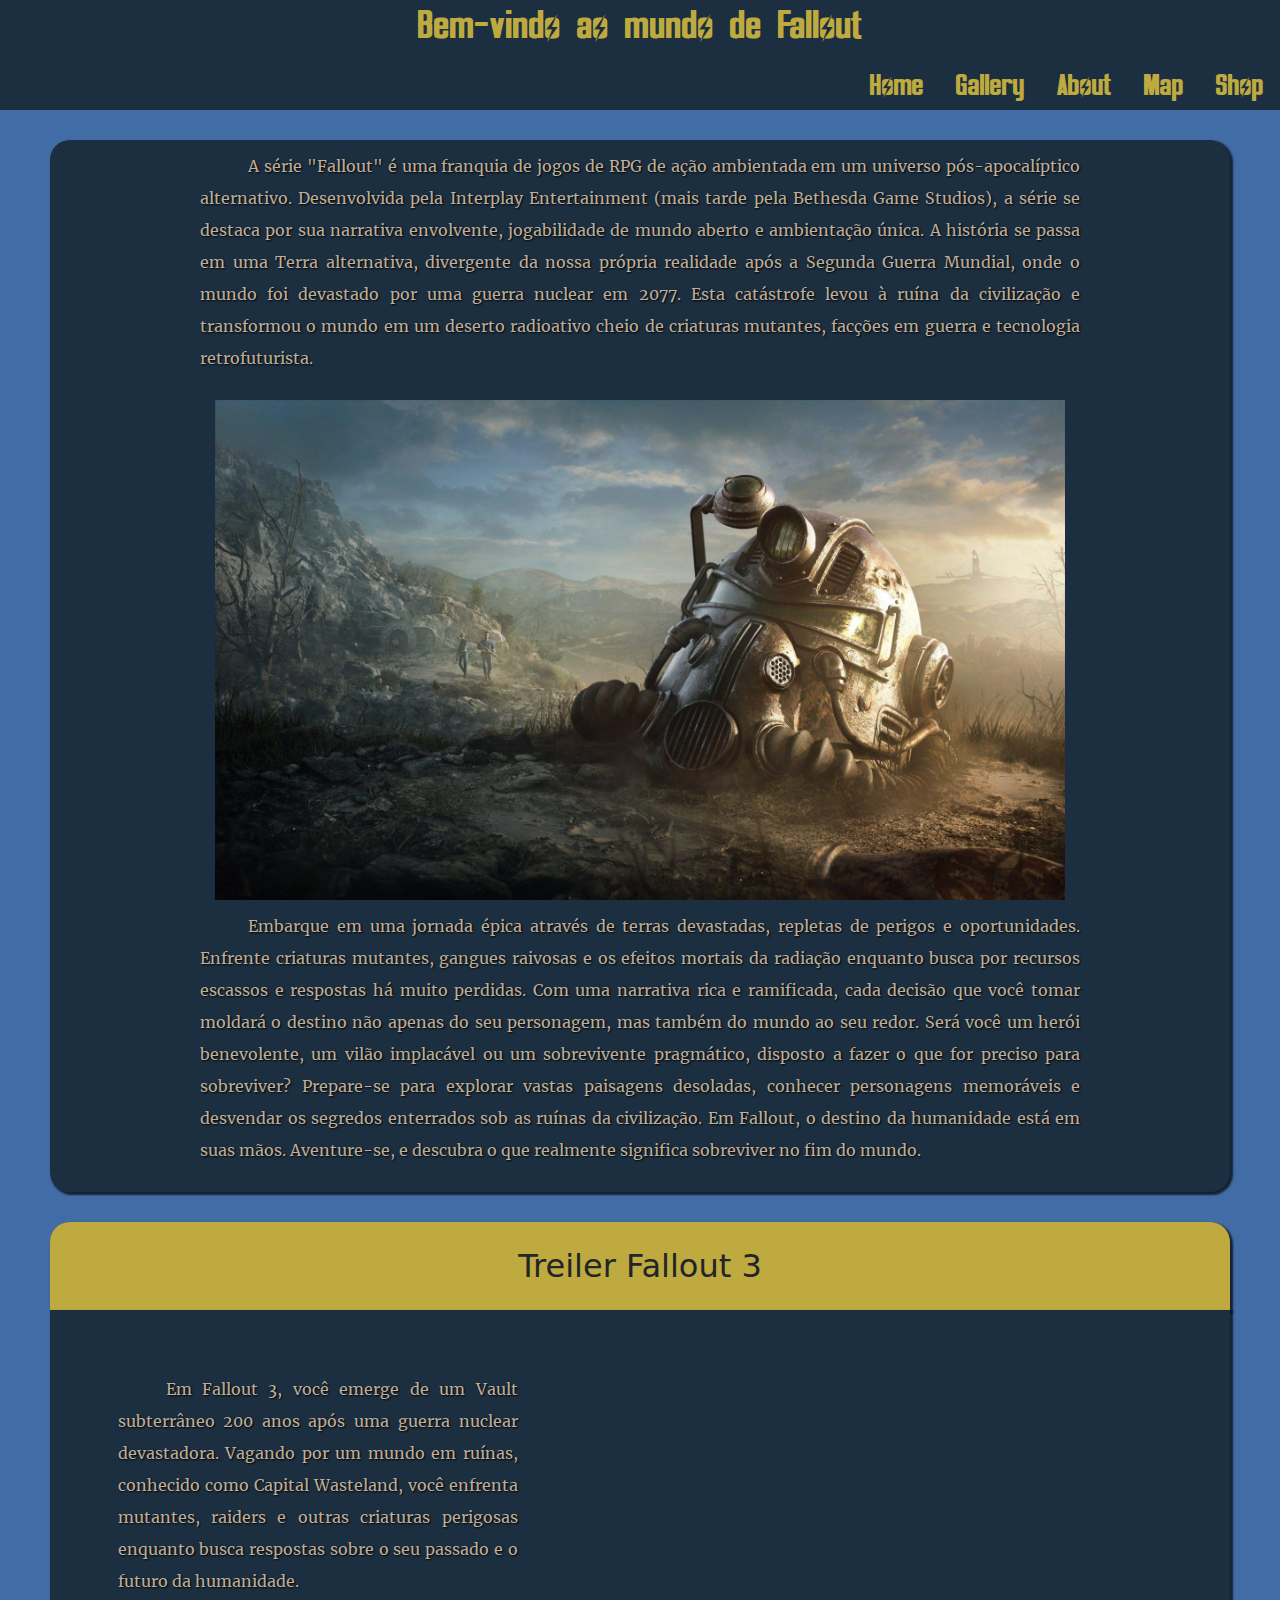
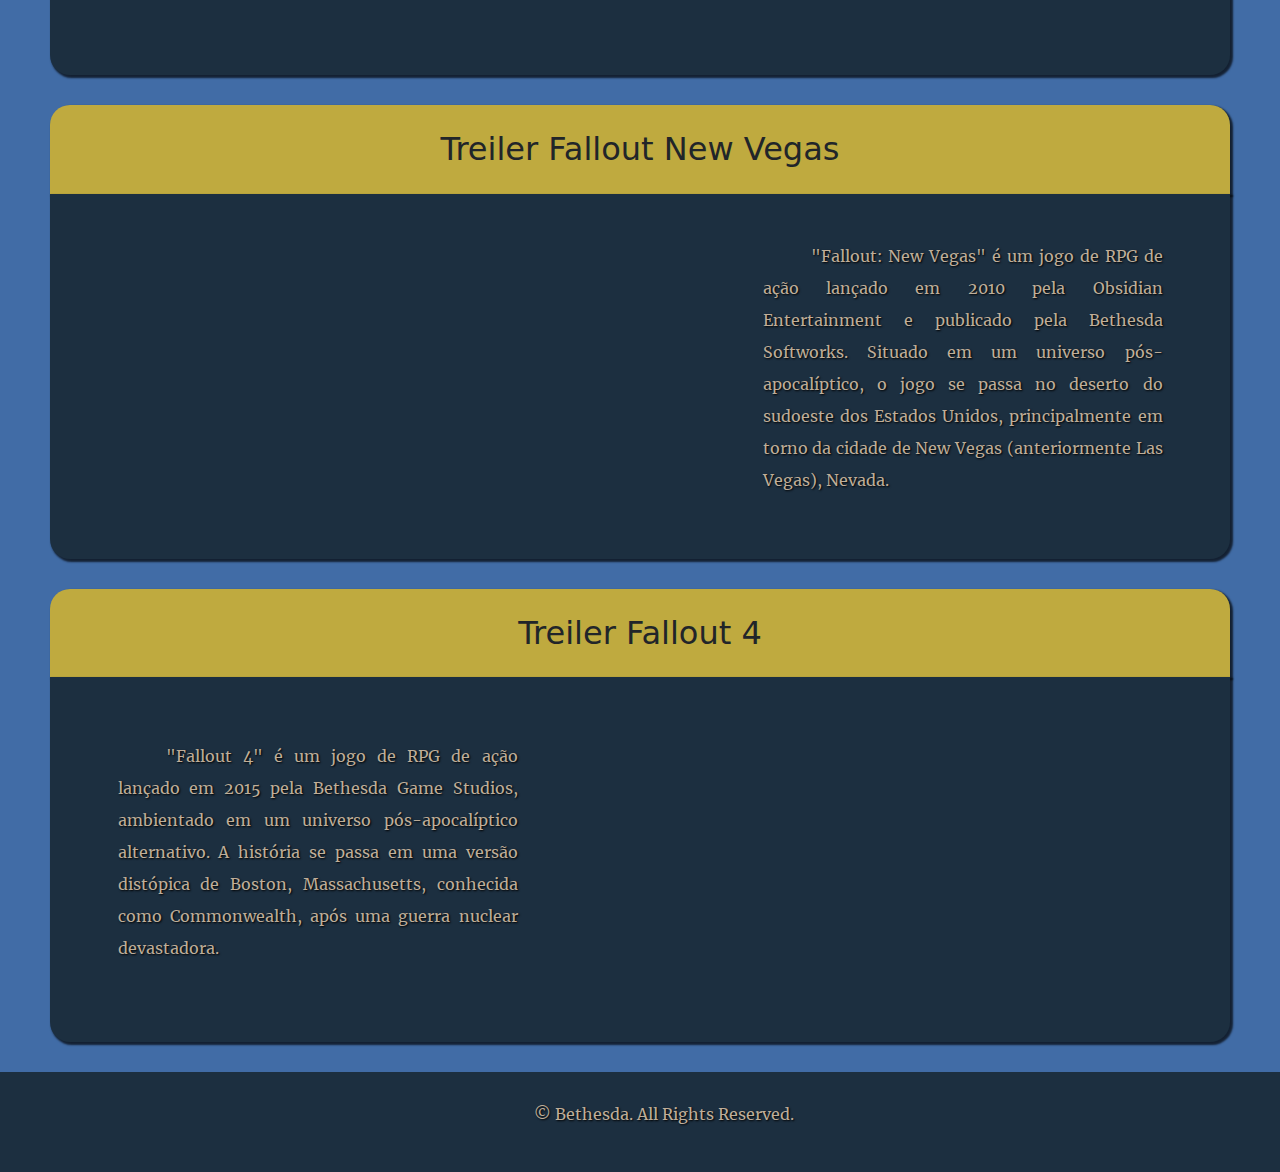
<file: index.html>
<!DOCTYPE html>
<html>
  <head>
    <meta charset="utf-8" />
    <meta http-equiv="X-UA-Compatible" content="IE=edge" />
    <title>Fallout</title>
    <meta name="viewport" content="width=device-width, initial-scale=1" />
    <link rel="stylesheet" href="style/main.css" />
    <link rel="stylesheet" href="bootstrap-5.3.3-dist/css/bootstrap.min.css" />
    <link rel="stylesheet" href="style/style-index.css" />
    <link rel="icon" href="icons/fallout-icon.ico" />
  </head>
  <body>
    <header>
      <h1>Bem-vindo ao mundo de Fallout</h1>

      <nav class="nav-menu">
        <ul class="nav justify">
          <li class="nav-item">
            <a class="nav-link" href="index.html">Home</a>
          </li>
          <li class="nav-item">
            <a class="nav-link" href="gallery.html">Gallery</a>
          </li>
          <li class="nav-item">
            <a class="nav-link" href="about.html">About</a>
          </li>
          <li class="nav-item">
            <a class="nav-link" href="map.html">Map</a>
          </li>
          <li class="nav-item">
            <a class="nav-link" href="shop.html">Shop</a>
          </li>
        </ul>
      </nav>
    </header>

    <main>
      <article class="index-article">
        <p class="para-article">
          A série "Fallout" é uma franquia de jogos de RPG de ação ambientada em um universo pós-apocalíptico alternativo. Desenvolvida pela Interplay Entertainment (mais tarde pela Bethesda Game Studios), a série se destaca por sua narrativa envolvente, jogabilidade de mundo aberto e ambientação única.
          A história se passa em uma Terra alternativa, divergente da nossa própria realidade após a Segunda Guerra Mundial, onde o mundo foi devastado por uma guerra nuclear em 2077. Esta catástrofe levou à ruína da civilização e transformou o mundo em um deserto radioativo cheio de criaturas mutantes, facções em guerra e tecnologia retrofuturista.
        </p>

        <img src="images/fallout-index.jpg" class="img-index" alt="" />

        <p class="para-article">
          Embarque em uma jornada épica através de terras devastadas, repletas
          de perigos e oportunidades. Enfrente criaturas mutantes, gangues
          raivosas e os efeitos mortais da radiação enquanto busca por recursos
          escassos e respostas há muito perdidas. Com uma narrativa rica e
          ramificada, cada decisão que você tomar moldará o destino não apenas
          do seu personagem, mas também do mundo ao seu redor. Será você um
          herói benevolente, um vilão implacável ou um sobrevivente pragmático,
          disposto a fazer o que for preciso para sobreviver? Prepare-se para
          explorar vastas paisagens desoladas, conhecer personagens memoráveis e
          desvendar os segredos enterrados sob as ruínas da civilização. Em
          Fallout, o destino da humanidade está em suas mãos. Aventure-se, e
          descubra o que realmente significa sobreviver no fim do mundo.
        </p>
      </article>

      <h2 class="title-treiler">Treiler Fallout 3</h2>
      <section class="treiler-sec" id="fallout-3">
        <div class="para-fallout">
          <p>
            Em Fallout 3, você emerge de um Vault subterrâneo 200 anos após uma
            guerra nuclear devastadora. Vagando por um mundo em ruínas,
            conhecido como Capital Wasteland, você enfrenta mutantes, raiders e
            outras criaturas perigosas enquanto busca respostas sobre o seu
            passado e o futuro da humanidade.
          </p>
        </div>
        <iframe
          width="560"
          height="315"
          src="https://www.youtube.com/embed/iYZpR51XgW0?si=xz0LoCVzDp6zKu98"
          title="YouTube video player"
          frameborder="0"
          allow="accelerometer; autoplay; clipboard-write; encrypted-media; gyroscope; picture-in-picture; web-share"
          allowfullscreen
        ></iframe>
      </section>

      <h2 class="title-treiler">Treiler Fallout New Vegas</h2>
      <section class="treiler-sec" id="fallout-nv">
        <div class="para-fallout">
          <p>
            "Fallout: New Vegas" é um jogo de RPG de ação lançado em 2010 pela
            Obsidian Entertainment e publicado pela Bethesda Softworks. Situado
            em um universo pós-apocalíptico, o jogo se passa no deserto do
            sudoeste dos Estados Unidos, principalmente em torno da cidade de
            New Vegas (anteriormente Las Vegas), Nevada.
          </p>
        </div>
        <iframe
          width="560"
          height="315"
          src="https://www.youtube.com/embed/l-x-1fm2cq8?si=TsIJXC6s5GSeAvdU"
          title="YouTube video player"
          frameborder="0"
          allow="accelerometer; autoplay; clipboard-write; encrypted-media; gyroscope; picture-in-picture; web-share"
          allowfullscreen
        ></iframe>
      </section>

      <h2 class="title-treiler">Treiler Fallout 4</h2>
      <section class="treiler-sec" id="fallout-4">
        <div class="para-fallout">
          <p>
            "Fallout 4" é um jogo de RPG de ação lançado em 2015 pela Bethesda
            Game Studios, ambientado em um universo pós-apocalíptico
            alternativo. A história se passa em uma versão distópica de Boston,
            Massachusetts, conhecida como Commonwealth, após uma guerra nuclear
            devastadora.
          </p>
        </div>
        <iframe
          width="560"
          height="315"
          src="https://www.youtube.com/embed/XW7Of3g2JME?si=xsK2akORAba-xIen"
          title="YouTube video player"
          frameborder="0"
          allow="accelerometer; autoplay; clipboard-write; encrypted-media; gyroscope; picture-in-picture; web-share"
          allowfullscreen
        ></iframe>
      </section>
    </main>

    <footer>
      <p>© Bethesda. All Rights Reserved.</p>
    </footer>

  </body>
</html>
</file>
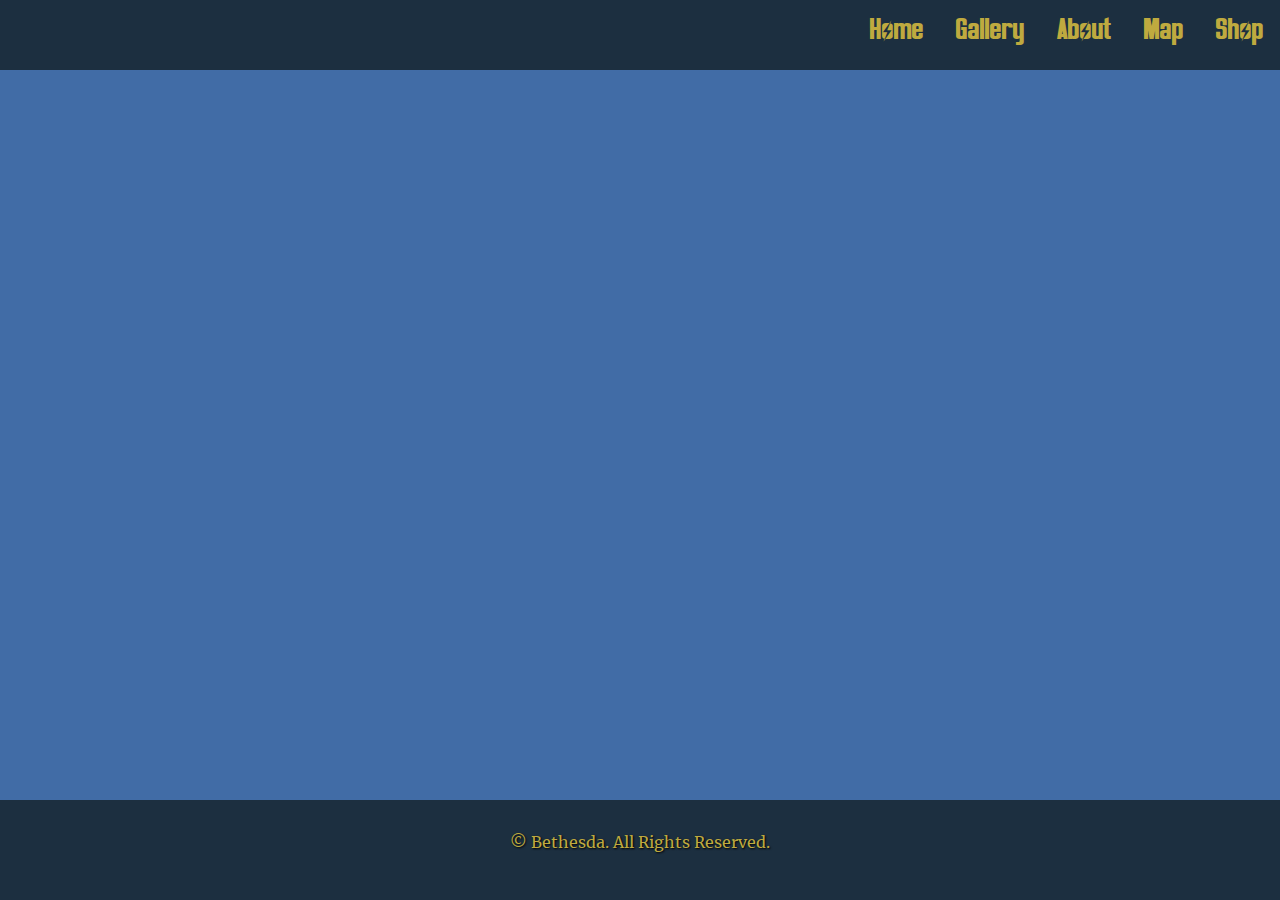
<file: map.html>
<!DOCTYPE html>
<html>
  <head>
    <meta charset="utf-8" />
    <meta http-equiv="X-UA-Compatible" content="IE=edge" />
    <title>Fallout</title>
    <meta name="viewport" content="width=device-width, initial-scale=1" />
    <link
      rel="stylesheet"
      type="text/css"
      media="screen"
      href="style/main.css"
    />
    <link rel="stylesheet" href="bootstrap-5.3.3-dist/css/bootstrap.min.css" />
    <link rel="icon" href="icons/fallout-icon.ico" />
  </head>
  <body>
    <header style="height: 70px;">
      <nav class="nav-menu">
        <ul class="nav justify-content-end">
          <li class="nav-item">
            <a class="nav-link" href="index.html">Home</a>
          </li>
          <li class="nav-item">
            <a class="nav-link" href="gallery.html">Gallery</a>
          </li>
          <li class="nav-item">
            <a class="nav-link" href="about.html">About</a>
          </li>
          <li class="nav-item">
            <a class="nav-link" href="map.html">Map</a>
          </li>
          <li class="nav-item">
            <a class="nav-link" href="shop.html">Shop</a>
          </li>
        </ul>
      </nav>

      <div class="slider"></div>
    </header>

    <main>
      <iframe
        src="https://fallout4map.com/far-harbor?embed=light"
        height="600px"
        style="position: relative; width: 100%"
      ></iframe>
    </main>

    <footer>
      <p>© Bethesda. All Rights Reserved.</p>
    </footer>

  </body>
</html>
</file>
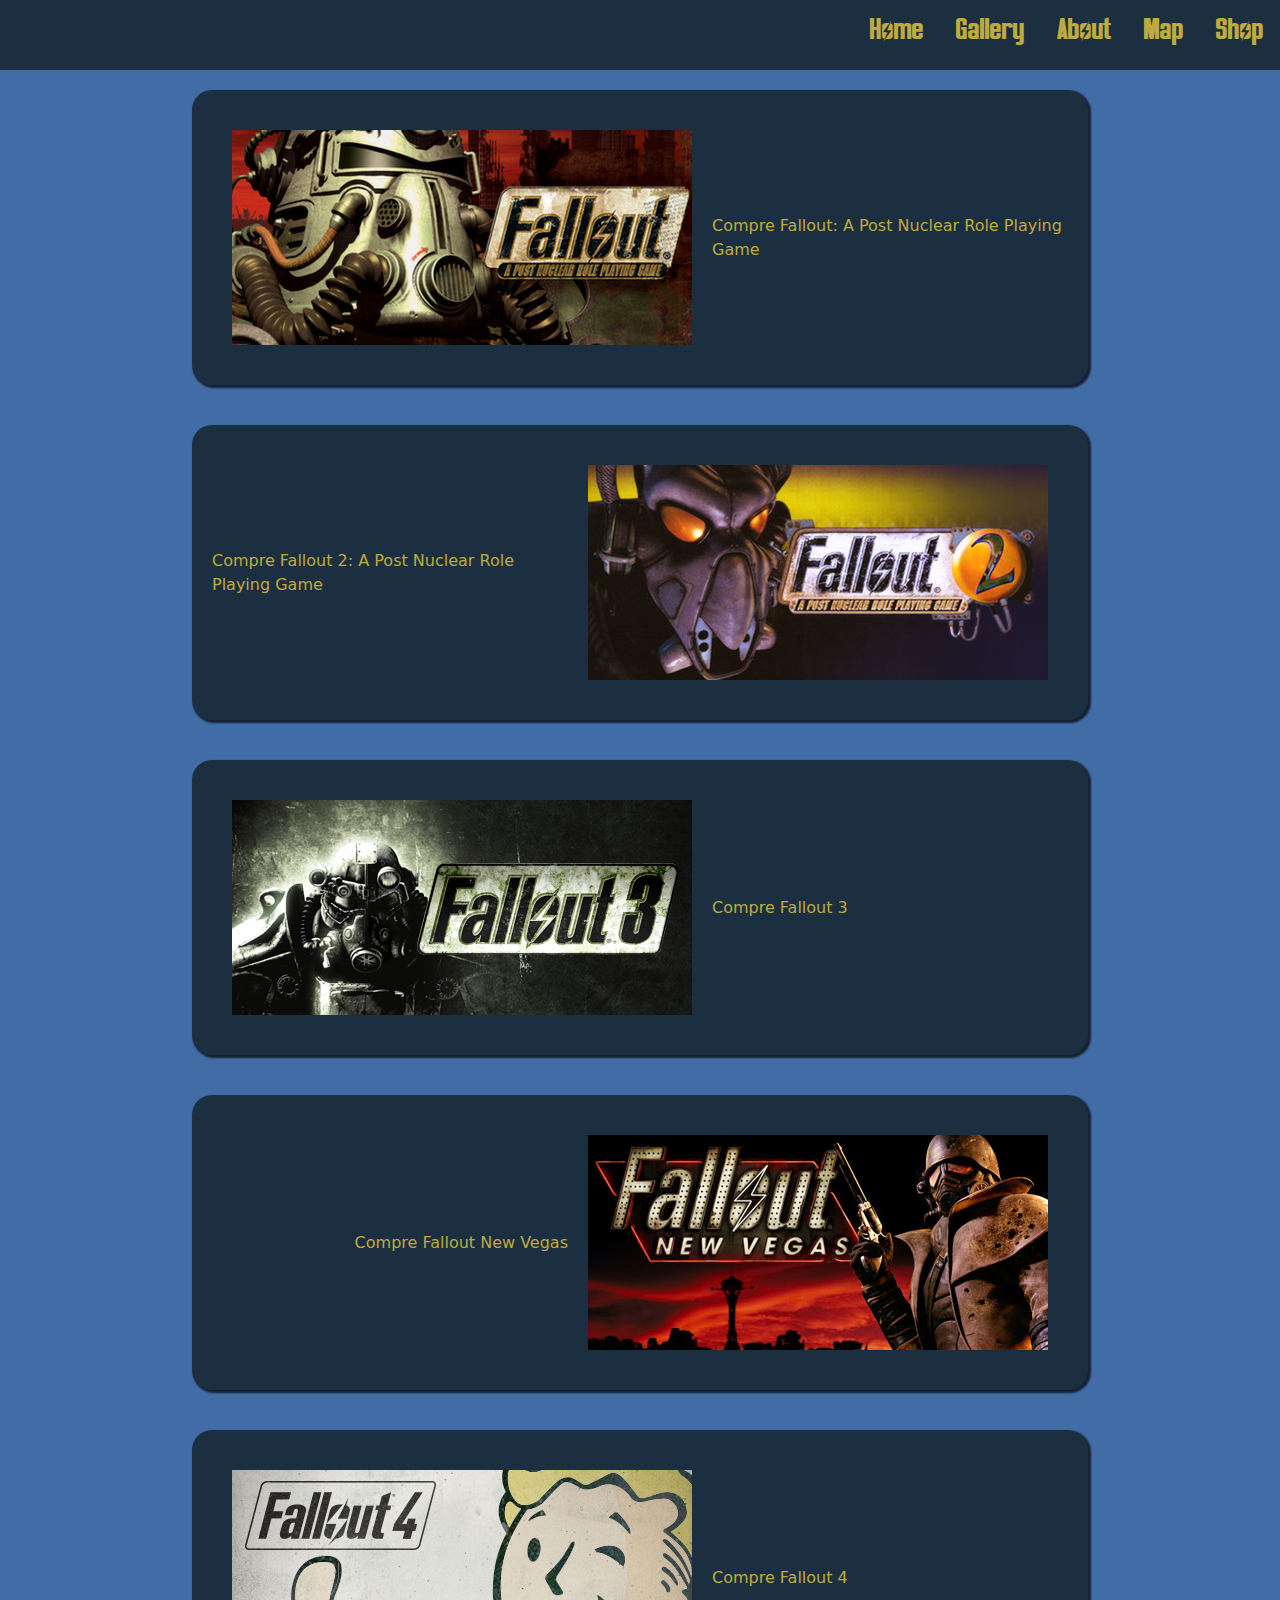
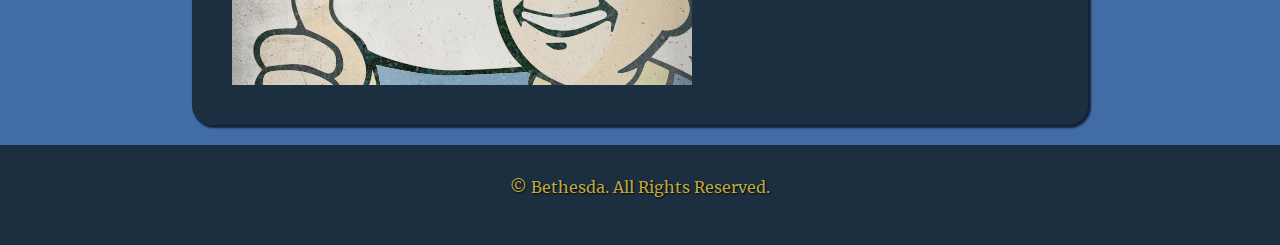
<file: shop.html>
<!DOCTYPE html>
<html>
  <head>
    <meta charset="utf-8" />
    <meta http-equiv="X-UA-Compatible" content="IE=edge" />
    <title>Fallout</title>
    <meta name="viewport" content="width=device-width, initial-scale=1" />
    <link
      rel="stylesheet"
      type="text/css"
      media="screen"
      href="style/main.css"
    />
    <link rel="stylesheet" href="bootstrap-5.3.3-dist/css/bootstrap.min.css" />
    <link rel="stylesheet" href="style/style-shop.css" />
    <link rel="icon" href="icons/fallout-icon.ico" />
  </head>
  <body>
    <header>
      <nav class="nav-menu">
        <ul class="nav justify-content-end">
          <li class="nav-item">
            <a class="nav-link" href="index.html">Home</a>
          </li>
          <li class="nav-item">
            <a class="nav-link" href="gallery.html">Gallery</a>
          </li>
          <li class="nav-item">
            <a class="nav-link" href="about.html">About</a>
          </li>
          <li class="nav-item">
            <a class="nav-link" href="map.html">Map</a>
          </li>
          <li class="nav-item">
            <a class="nav-link" href="shop.html">Shop</a>
          </li>
        </ul>
      </nav>

      <div class="slider"></div>
    </header>

    <main>
      <section class="shop-sec">
        <div class="shop-div left">
          <img src="images/falloutshop-1.jpg" alt="" />
          <a
            href="https://store.steampowered.com/app/38400/Fallout_A_Post_Nuclear_Role_Playing_Game/" target="_blank" class="shop-link"
            >Compre Fallout: A Post Nuclear Role Playing Game</a
          >
        </div>

        <div class="shop-div right">
          <img src="images/falloutshop-2.jpg" alt="" />
          <a
            href="https://store.steampowered.com/app/38410/Fallout_2_A_Post_Nuclear_Role_Playing_Game/" target="_blank" class="shop-link"
            >Compre Fallout 2: A Post Nuclear Role Playing Game</a
          >
        </div>

        
        <div class="shop-div left">
          <img src="images/falloutshop-3.jpg" alt="" />
          <a
            href="https://store.steampowered.com/app/22300/Fallout_3/" target="_blank" class="shop-link"
            >Compre Fallout 3</a
          >
        </div>

        <div class="shop-div right">
          <img src="images/falloutshop-nv.jpg" alt="" />
          <a
            href="https://store.steampowered.com/app/22380/Fallout_New_Vegas/" target="_blank" class="shop-link"
            >Compre Fallout New Vegas</a
          >
        </div>

        <div class="shop-div left">
          <img src="images/falloutshop-4.jpg" alt="" />
          <a
            href="https://store.steampowered.com/app/377160/Fallout_4/"  target="_blank" class="shop-link"
            >Compre Fallout 4</a
          >
        </div>
      </section>
    </main>

    <footer>
      <p>© Bethesda. All Rights Reserved.</p>
    </footer>

    <script src="bootstrap-5.3.3-dist/js/bootstrap.bundle.min.js"></script>
  </body>
</html>
</file>
<file: style/main.css>
:root{
  --color1: #416CA6;
  --color2: #1C2F40;
  --color3: #BFAA3F;
  --color4: #A68524; 
  --color5: #BFAE99; 
}
@font-face {
  font-family: 'Fallout-font';
  src: url(/fonts/overseer/Overseer.otf);
}

@font-face {
  font-family: 'Merriweather';
  src: url(/fonts/Merriweather/Merriweather-Regular.ttf);
}

*{
  margin: 0;
  border: 0;
  padding: 0;
}
header{
  background-color: var(--color2);
  font-family: 'Fallout-font';
  text-align: center;
  font-size: 30px;
  color: var(--color3);
  height: 110px;
}

p{
  text-shadow: 1px 1px 2px black;
  font-family: 'Merriweather';
}
body {
  display: flex;
  flex-direction: column;
  min-height: 100vh;
 }
 .nav-menu{
  display: flex;
  height: 50px;
  align-items: center;
  justify-content: flex-end;
}
.nav-item .nav-link{
  color: var(--color3);
  position: relative;
  padding-bottom: 1px;
}

.nav-item .nav-link::after{
  content: " ";
  width: 0%;
  height: 2px; 
  background-color: var(--color4);
  position: absolute;
  bottom: 2px; 
  left: 0;
  transition: width 0.3s ease; 
}

.nav-item .nav-link:hover::after{
  width: 100%;
}
.nav-item .nav-link:hover{
  color: var(--color4);
}
main {
  flex: 1 0 auto;
  background-color: var(--color1);
 }

footer{
  display: flex;
  flex-shrink: 0;
  background-color: var(--color2);
  color: var(--color3);
  align-items: center;
  justify-content: center;
  height: 100px;
}
</file>
<file: style/style-index.css>
:root{
  --color1: #416CA6;
  --color2: #1C2F40;
  --color3: #BFAA3F;
  --color4: #A68524; 
  --color5: #BFAE99; 
}
*{
  margin: 0;
  border: 0;
  padding: 0;
}

p{
  color: var(--color5);
  line-height: 2em;
  text-indent: 3em;
  text-align: justify;
}
.para-article{
  display: block;
  padding: 10px 150px;
}

.img-index{
  height: 500px;
  width: 850px;
}
.index-article{
  display: flex;
  flex-direction: column;
  justify-content: center;
  align-items: center;
  background-color: var(--color2);
  margin: 30px 50px 0px 50px;
  border-radius: 20px;
  box-shadow: 2px 2px 2px 1px rgba(0, 0, 0, 0.699);
}
.title-treiler{
  display: flex;
  background-color: #BFAA3F;
  margin: 30px 50px 0px 50px;
  padding: 25px;
  justify-content: center;
  border-radius: 20px 20px 0px 0px;
  box-shadow: 2px 2px 2px 1px rgba(0, 0, 0, 0.699);
}
.treiler-sec{
  display: flex;
  background-color: #1C2F40;
  margin: 0px 50px 0px 50px;
  padding: 25px;
  border-radius: 0px 0px 20px 20px;
  box-shadow: 2px 2px 2px 1px rgba(0, 0, 0, 0.699);
}
#fallout-3{
  display: flex;
  justify-content: space-around ;
}
.para-fallout{
  display: flex;
  width: 400px ;
  /* padding-top: 20px; */
  justify-content: center;
  align-items: center;
}
#fallout-nv{
  display: flex;
  flex-direction: row-reverse;
  justify-content: space-around;
}
#fallout-4{
  display: flex;
  justify-content: space-around ;
  margin-bottom: 30px;
}
</file>
<file: style/style-shop.css>
:root{
  --color1: #416CA6;
  --color2: #1C2F40;
  --color3: #BFAA3F;
  --color4: #A68524; 
  --color5: #BFAE99; 
}
header{
  height: 70px;
}
.shop-sec{
display: flex;
flex-direction: column;
align-items: center;

}

.shop-div{
  display: flex;
  margin: 20px;
  padding: 20px;
  background-color:  var(--color2);
  width: 70%;
  align-items: center;
  border-radius: 20px;
  box-shadow: 2px 2px 2px 1px rgba(0, 0, 0, 0.699);
}

.right{
  flex-direction: row-reverse;
}
.shop-link{
  text-decoration: none;
  color: var(--color3);
}
.shop-link:active{
  color: var(--color4);
}
img{
  margin: 20px;
}
</file>
